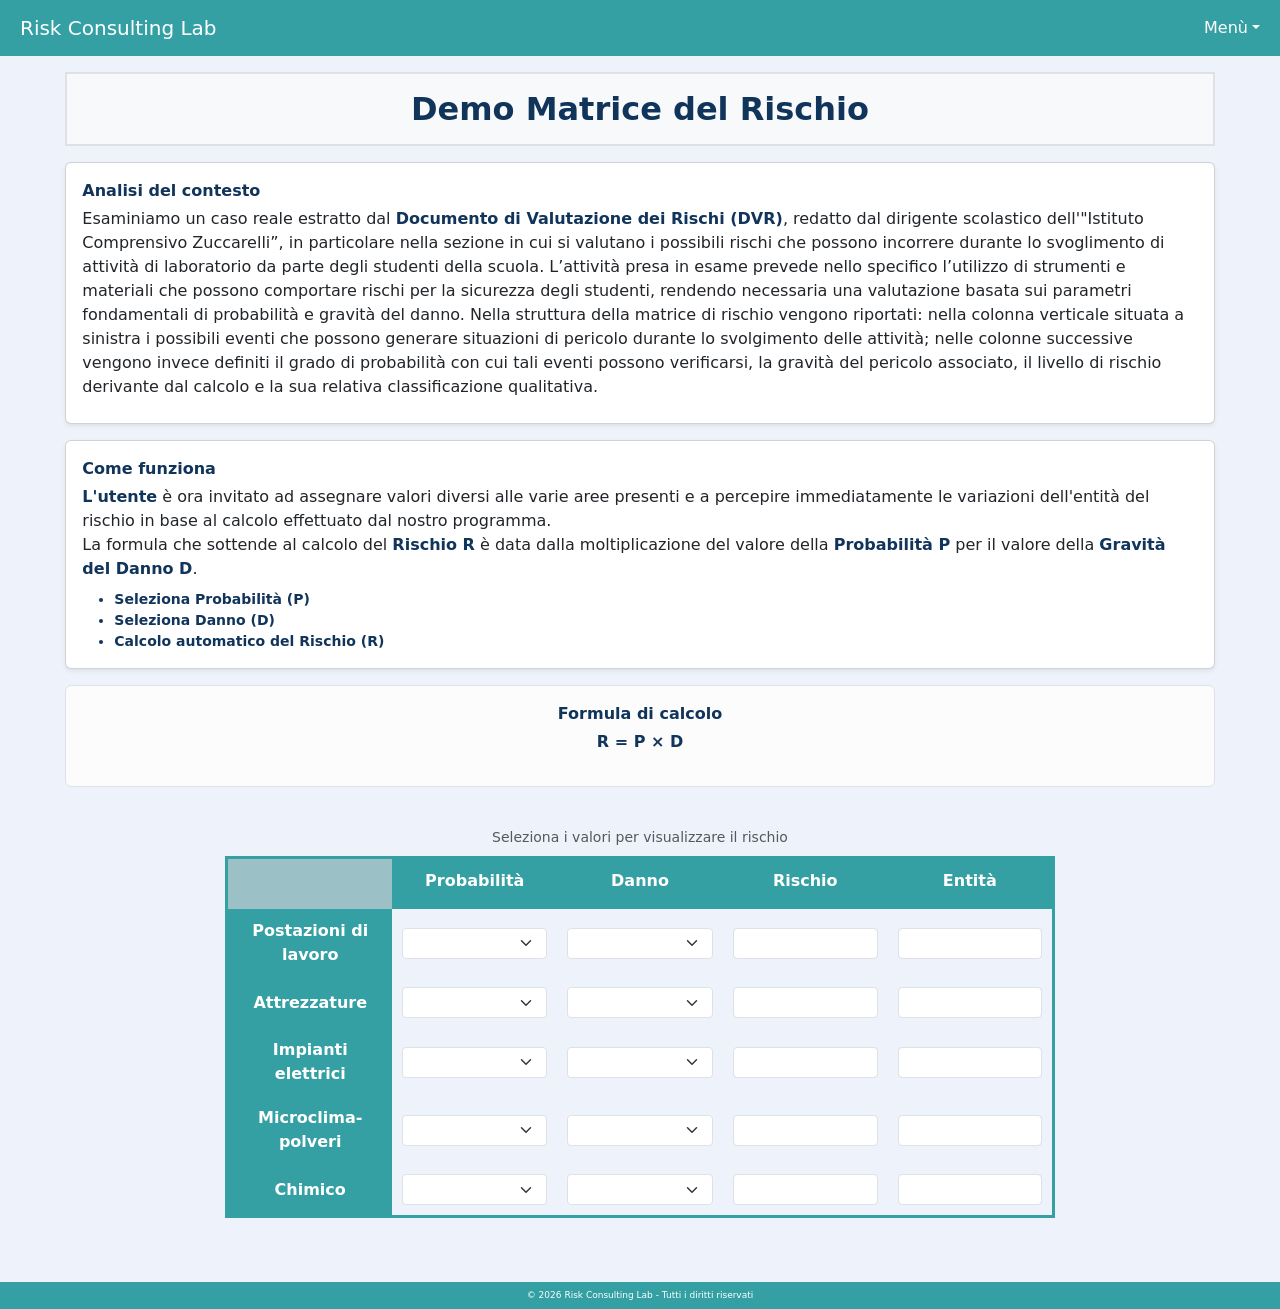
<file: matrice.html>
<!DOCTYPE html>
<html lang="en">
<head>
    <meta charset="UTF-8">
    <meta name="viewport" content="width=device-width, initial-scale=1.0">
    <title>Risk Consulting Lab</title>


    <!-- Bootstrap css -->
    <link href="https://cdn.jsdelivr.net/npm/bootstrap@5.2.3/dist/css/bootstrap.min.css" rel="stylesheet" integrity="sha384-
    rbsA2VBKQhggwzxH7pPCaAqO46MgnOM80zW1RWuH61DGLwZJEdK2Kadq2F9CUG65" crossorigin="anonymous">
    <link href="https://cdn.jsdelivr.net/npm/bootstrap-icons@1.11.3/font/bootstrap-icons.css" rel="stylesheet">
    

     <!-- My style css -->
    <link rel="stylesheet" href="myStyle.css">

</head>
<body class="d-flex flex-column min-vh-100 sfondo">
    
    <!--Navbar-->

    <nav class="container-fluid navbar navbar-expand-lg navbar-dark">
        <div class="container-fluid">
            <a class="navbar-brand text-white ms-2" href="index.html">Risk Consulting Lab</a>
            <button class="navbar-toggler" type="button" data-bs-toggle="collapse" data-bs-target="#navbarSupportedContent" aria-controls="navbarSupportedContent" aria-expanded="false" aria-label="Toggle navigation">
                <span class="navbar-toggler-icon"></span>
            </button>
            <div class="collapse navbar-collapse" id="navbarSupportedContent">
                <ul class="navbar-nav ms-auto mb-2 mb-lg-0">
                    <li class="nav-item dropdown">
                        <a class="nav-link dropdown-toggle text-white " href="#" role="button" data-bs-toggle="dropdown" aria-expanded="false">Menù</a>
                        <ul class="dropdown-menu dropdown-menu-end">
                            <li class="nav-item"><a class="dropdown-item" href="index.html">Home</a></li>
                            <li class="nav-item"><a class="dropdown-item" href="matrice.html">Demo</a></li>  
                            <li class="nav-item"><a class="dropdown-item" target="_blank" href="PDF_Informativo.pdf">Guida PDF</a></li>     
                        </ul>
                    </li>
                
                </ul>
            </div>
        </div>
    </nav>

    <!--form table-->

    <div class="container-fluid mb-3">
        <div class="row justify-content-md-center flex-column align-items-center">
            <div class="col-12 col-md-11">
                <h2 class="mb-3 mt-3 text-center corsivo bg-light p-3 border border-2">Demo Matrice del Rischio</h2>
                <div class="card shadow-sm p-3 mb-3">
                    <p class="mb-1"><span class="corsivo">Analisi del contesto</span></p>
                    <p class="mb-2">
                       Esaminiamo un caso reale estratto dal <span class="corsivo">Documento di Valutazione dei Rischi (DVR)</span>, redatto dal dirigente scolastico dell'"Istituto Comprensivo Zuccarelli”, in particolare nella sezione in cui si valutano i possibili rischi che possono incorrere durante lo svoglimento di attività di laboratorio da parte degli studenti della scuola.
                       L’attività presa in esame prevede nello specifico l’utilizzo di strumenti e materiali che possono comportare rischi per la sicurezza degli studenti, rendendo necessaria una valutazione basata sui parametri fondamentali di probabilità e gravità del danno.
                       Nella struttura della matrice di rischio vengono riportati: nella colonna verticale situata a sinistra i possibili eventi che possono generare situazioni di pericolo durante lo svolgimento delle attività; nelle colonne successive vengono invece definiti il grado di probabilità con cui tali eventi possono verificarsi, la gravità del pericolo associato, il livello di rischio derivante dal calcolo e la sua relativa classificazione qualitativa.
                    </p>
                </div>

                <div class="card shadow-sm p-3 mb-3">
                    <p class="mb-1"><span class="corsivo">Come funziona</span></p>
                    <p class="mb-2">
                    <span class="corsivo">L'utente</span> è ora invitato ad assegnare valori diversi alle varie aree presenti e a percepire immediatamente le variazioni dell'entità del rischio in base al calcolo effettuato dal nostro programma.<br/>
                    La formula che sottende al calcolo del <span class="corsivo">Rischio R</span> è data dalla moltiplicazione del valore della <span class="corsivo">Probabilità P</span class="corsivo"> per il valore della <span class="corsivo">Gravità del Danno D</span>.
                    </p>
                    <ul class="small mb-0">
                        <li class="corsivo">Seleziona Probabilità (P)</li>
                        <li class="corsivo">Seleziona Danno (D)</li>
                        <li class="corsivo">Calcolo automatico del Rischio (R)</li>
                    </ul>
                   

                </div>

                <div class="alert alert-light border text-center mt-3">
                    <p class="mb-1 corsivo">Formula di calcolo</p>
                    <p class="mb-1"></p><span class="corsivo">R = P × D</span></p>
                </div>
                

            </div>
            <div class=" col col-md-8 mt-4 mb-5">
                <p class="text-center small text-muted mb-2">
                    Seleziona i valori per visualizzare il rischio
                </p>
                <table class="table-responsive bordo">
                    <thead class="event">
                        <tr>
                            <th scope="col" class="w-20 intersezione"></th>
                            <th scope="col" class="w-20 text-center pb-3">Probabilità</th>
                            <th scope="col" class="w-20 text-center pb-3">Danno</th>
                            <th scope="col" class="w-20 text-center pb-3">Rischio</th>
                            <th scope="col" class="w-20 text-center pb-3">Entità</th>
                        </tr>
                    </thead>
                    <tbody>
                        <tr>
                            <th scope="row" class="event">Postazioni di lavoro</th>
                            <td>
                                <select class="form-select form-select-sm probabilita" aria-label="Default select example">
                                    <option selected></option>
                                    <option value="1">1</option>
                                    <option value="2">2</option>
                                    <option value="3">3</option>
                                    <option value="4">4</option>
                                </select>
                            </td>
                            <td>
                                <select class="form-select form-select-sm gravita" aria-label="Default select example">
                                    <option selected></option>
                                    <option value="1">1</option>
                                    <option value="2">2</option>
                                    <option value="3">3</option>
                                    <option value="4">4</option>
                                </select>
                            </td>
                            <td> <!--Cella di calcolo-->
                                <input type="text" class="form-control form-select-sm text-center rischio" readonly>
                            </td>
                            <td>
                                <input type="text" class="form-control form-select-sm text-center entità" readonly>
                            </td>
                        </tr>
                        <tr>
                            <th scope="row" class="event">Attrezzature</th>
                            <td>
                                <select class="form-select  form-select-sm probabilita" aria-label="Default select example">
                                    <option selected></option>
                                    <option value="1">1</option>
                                    <option value="2">2</option>
                                    <option value="3">3</option>
                                    <option value="4">4</option>
                                </select>
                            </td>
                            <td>
                                <select class="form-select  form-select-sm gravita" aria-label="Default select example">
                                    <option selected></option>
                                    <option value="1">1</option>
                                    <option value="2">2</option>
                                    <option value="3">3</option>
                                    <option value="4">4</option>
                                </select>
                            </td>
                            <td>
                                <input type="text" class="form-control form-select-sm text-center rischio" readonly>
                            </td>
                            <td>
                                <input type="text" class="form-control form-select-sm text-center entità" readonly>
                            </td>
                        </tr>
                        <tr>
                            <th scope="row" class="event">Impianti elettrici</th>
                            <td>
                                <select class="form-select  form-select-sm probabilita" aria-label="Default select example">
                                    <option selected></option>
                                    <option value="1">1</option>
                                    <option value="2">2</option>
                                    <option value="3">3</option>
                                    <option value="4">4</option>
                                </select>
                            </td>
                            <td>
                                <select class="form-select  form-select-sm gravita" aria-label="Default select example">
                                    <option selected></option>
                                    <option value="1">1</option>
                                    <option value="2">2</option>
                                    <option value="3">3</option>
                                    <option value="4">4</option>
                                </select>
                            </td>
                            <td>
                                <input type="text" class="form-control form-select-sm text-center rischio" readonly>
                            </td>
                            <td>
                                <input type="text" class="form-control form-select-sm text-center entità" readonly>
                            </td>
                        </tr>
                        <tr>
                            <th scope="row" class="event">Microclima-polveri</th>
                            <td>
                                <select class="form-select  form-select-sm probabilita" aria-label="Default select example">
                                    <option selected></option>
                                    <option value="1">1</option>
                                    <option value="2">2</option>
                                    <option value="3">3</option>
                                    <option value="4">4</option>
                                </select>
                            </td>
                            <td>
                                <select class="form-select  form-select-sm gravita" aria-label="Default select example">
                                    <option selected></option>
                                    <option value="1">1</option>
                                    <option value="2">2</option>
                                    <option value="3">3</option>
                                    <option value="4">4</option>
                                </select>
                            </td>
                            <td>
                                <input type="text" class="form-control form-select-sm text-center rischio" readonly>
                            </td>
                            <td>
                                <input type="text" class="form-control form-select-sm text-center entità" readonly>
                            </td>
                        </tr>
                        <tr>
                            <th scope="row" class="event">Chimico</th>
                            <td>
                                <select class="form-select  form-select-sm probabilita" aria-label="Default select example">
                                    <option selected></option>
                                    <option value="1">1</option>
                                    <option value="2">2</option>
                                    <option value="3">3</option>
                                    <option value="4">4</option>
                                </select>
                            </td>
                            <td>
                                <select class="form-select  form-select-sm gravita" aria-label="Default select example">
                                    <option selected></option>
                                    <option value="1">1</option>
                                    <option value="2">2</option>
                                    <option value="3">3</option>
                                    <option value="4">4</option>
                                </select>
                            </td>
                            <td>
                                <input type="text" class="form-control form-select-sm text-center rischio" readonly>
                            </td>
                            <td>
                                <input type="text" class="form-control form-select-sm text-center entità" readonly>
                            </td>
                        </tr>   
                    </tbody>
                </table>

            </div>
        </div>
    </div>


   
    <!-- FOOTER -->
    <footer class="text-center py-2 mt-auto">
        <h6 class="mb-0 text-white">© 2026 Risk Consulting Lab - Tutti i diritti riservati</h6>
    </footer>

   <!-- Bootstrap javascript -->
    <script src="https://cdn.jsdelivr.net/npm/bootstrap@5.2.3/dist/js/bootstrap.bundle.min.js" integrity="sha384-
    kenU1KFdBIe4zVF0s0G1M5b4hcpxyD9F7jL+jjXkk+Q2h455rYXK/7HAuoJl+0I4" crossorigin="anonymous"></script> 
    <!--my Script JS-->
    <script src="myScript.js"></script>
</body>
</html>
</file>
<file: myStyle.css>
/* -- Style generico pagine index e matrice -- */

body{
    background-color:#edf2fb;
}

.navbar{
    background-color:#34a0a4;
}

footer{
    background-color:#34a0a4;
}

.title{
    font-size:15px;
    font-weight:600;
    color: #103054;
}

.testo, h1, h5{
    color: #11345b;
}

h2,h3,.corsivo{
    color: #11345b;
    font-weight: bold;
}

h4{
    font-size:small;
}

h6{
   font-size:xx-small; 
}
a{
    text-decoration: none;
    color: inherit;
}

a:hover{
    text-decoration: underline;
}

/* -- TABELLA MATRICE_Gestione Responsive -- */

.w-20 {
    width: 20%;
}

table {
    width: 100%;
    border-collapse: collapse;
}

@media (max-width: 576px) {
    td, th {
        padding: 4px !important;
        font-size: 13px;
        width: 20%;
    }

    .form-select-sm, .form-control {
        font-size: 13px;
        padding: 2px 4px;
        display: block;
        width: 100%;  
    }

    
    a:link,
    a:visited {
        color: #34a0a4;
        text-decoration: underline;
    }

}

/* -- TABELLA MATRICE_Gestione Style -- */

th {
    background-color: #34a0a4;
    color: white;
}

td, th {
    padding: 10px;
    text-align: center;
}

tbody tr:hover {
    background-color: #E9F2FB;
}

.intersezione{
    background-color:#70a8aba5;
    
}

.bordo{
    border: 3px solid #34a0a4 !important;
}


/* -- TABELLA MATRICE_Gestione colore colonna Entità -- */

.rischioBasso {
    background-color: #52b788; 
    color: white;
}

.rischioMedio {
    background-color: #ffca3a; 
}

.rischioMedioAlto {
    background-color: #ef8307; 
}

.rischioAlto {
    background-color: #e63946; 
    color: white;
}
</file>
